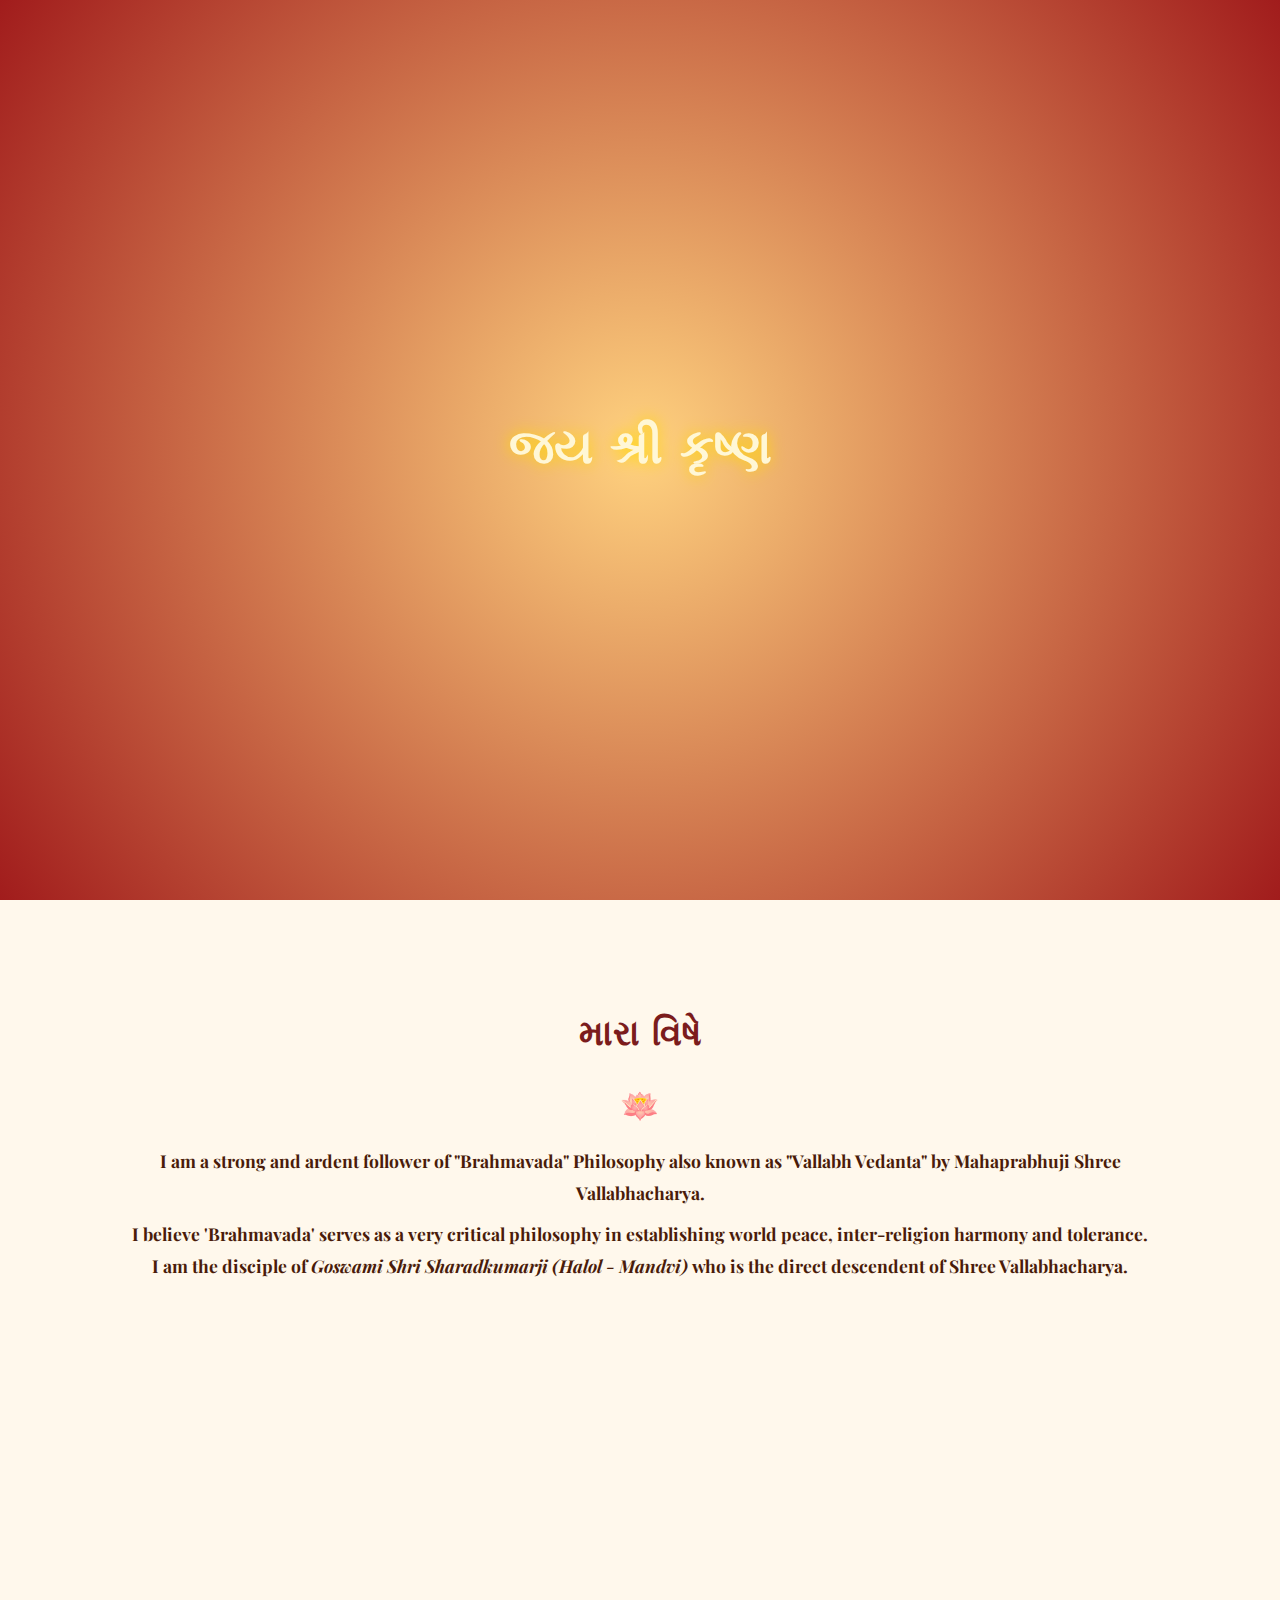
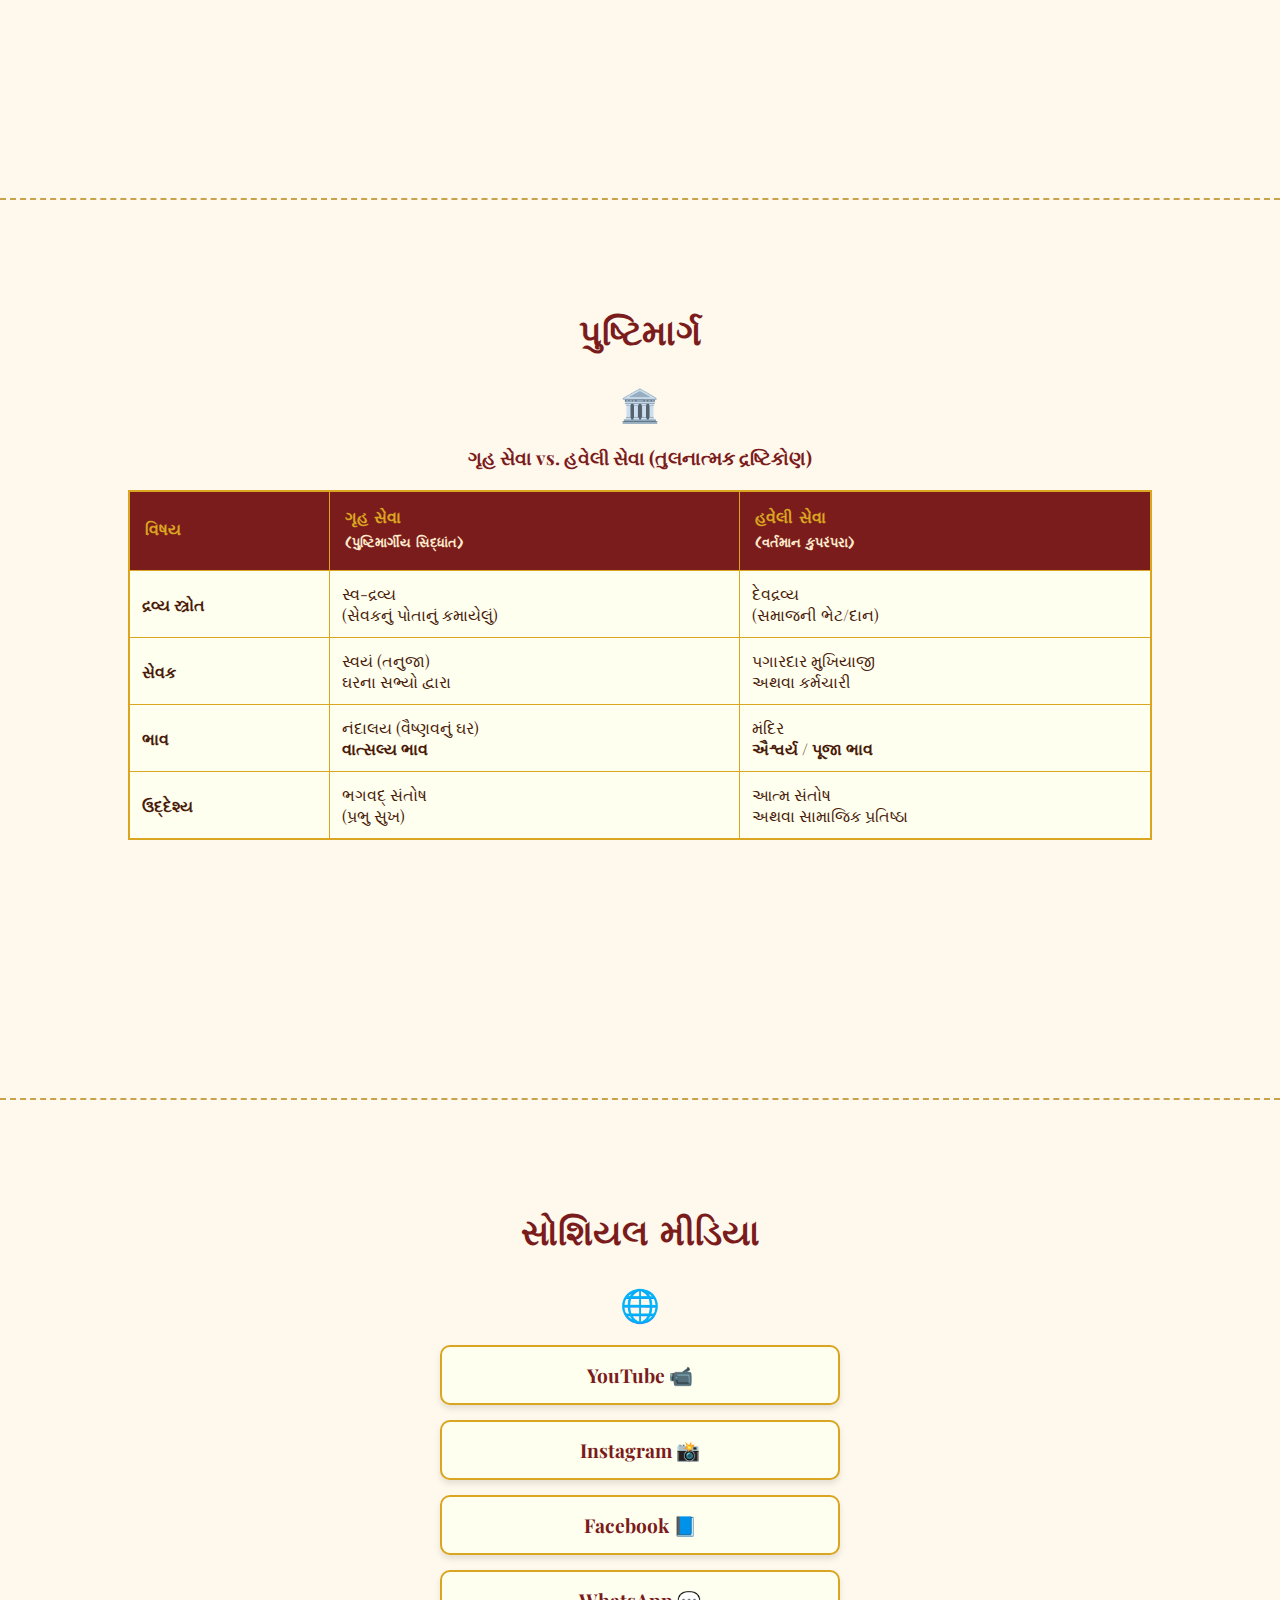
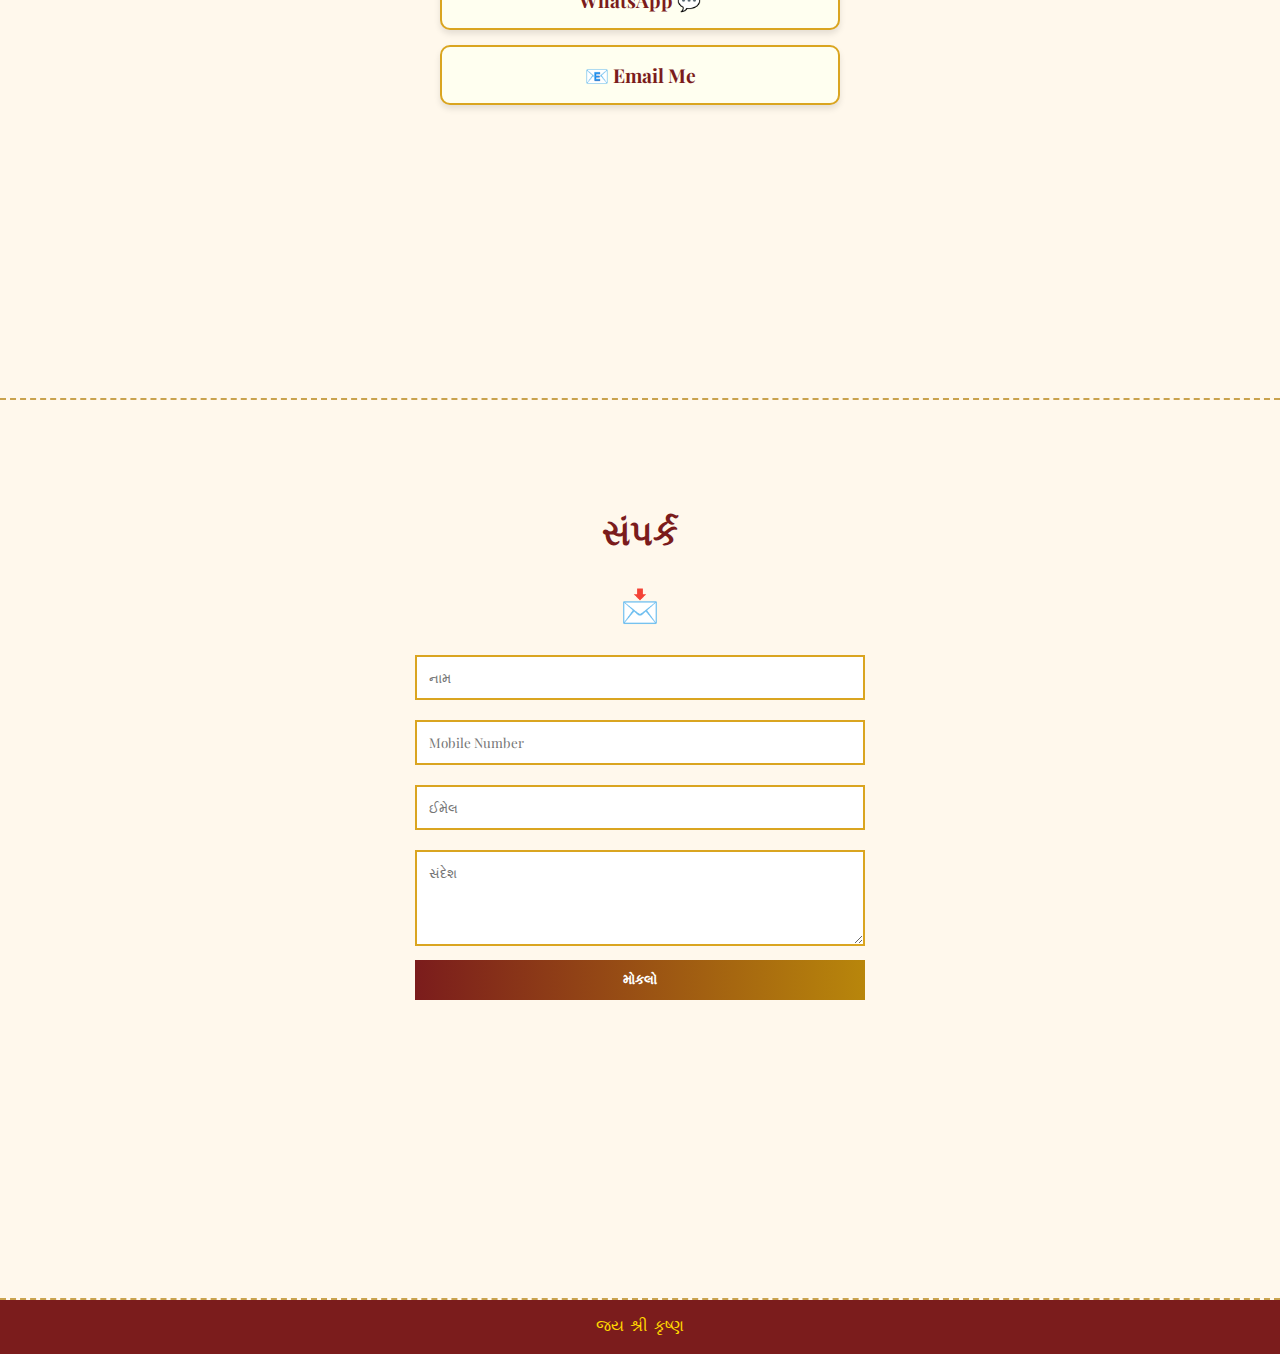
<file: mywebcode0.html>
<!DOCTYPE html>
<html lang="gu">
<head>
    <meta charset="UTF-8">
    <title>જય શ્રી કૃષ્ણ | પુષ્ટિમાર્ગીય વૈષ્ણવ વેબસાઇટ</title>
    <meta name="viewport" content="width=device-width, initial-scale=1.0">

    <link href="https://fonts.googleapis.com/css2?family=Yatra+One&family=Playfair+Display&display=swap" rel="stylesheet">

    <style>
        :root {
            --maroon: #7b1c1c;
            --gold: #daa520;
            --ivory: #fffff0;
            --text-dark: #4a1c0a;
        }

        * {
            margin: 0;
            padding: 0;
            box-sizing: border-box;
        }
        body {
            font-family: 'Playfair Display',serif;
            background: #fff8ec;
            color: #4a1c0a;
        }

        /* POPUP */
        #popup {
            position: fixed;
            top: 0;
            left: 0;
            width: 100%;
            height: 100%;
            background: radial-gradient(circle, #ffd27f, #a11c1c);
            display: flex;
            align-items: center;
            justify-content: center;
            z-index: 9999;
            text-align: center;
            animation: fadeIn 2s;
        }
        #popup h1 {
            font-family: 'Yatra One';
            font-size: 3rem;
            color: #fff7d6;
            text-shadow: 0 0 15px gold;
        }

        @keyframes fadeIn {
            from { opacity: 0; }
            to { opacity: 1; }
        }

        /* NAV */
        nav {
            position: fixed;
            top: 0;
            width: 100%;
            background: linear-gradient(to right, #7b1c1c, #b8860b);
            padding: 12px;
            z-index: 1000;
        }
        nav ul {
            display: flex;
            justify-content: center;
            list-style: none;
            padding: 0;
        }
        nav ul li a {
            color: #fff3c4;
            text-decoration: none;
            margin: 0 10px;
            font-weight: bold;
            font-size: 0.9rem;
        }

        /* SECTIONS */
        section {
            min-height: 100vh;
            padding: 110px 10% 60px;
            border-bottom: 2px dashed #c9a24d;
        }
        h1, h2 {
            font-family: 'Yatra One';
            text-align: center;
            color: #7b1c1c;
        }
        h1 {
            font-size: 2.2rem;
            margin: 20px 0;
        }
        h2 {
            font-size: 2.2rem;
            margin-bottom: 20px;
        }

        .divider {
            text-align: center;
            font-size: 2rem;
            color: gold;
            margin: 20px 0;
        }

        p {
            text-align: center;
            font-size: 1.1rem;
            line-height: 1.8;
            margin-bottom: 10px;
        }

        /* NEW SOCIAL MEDIA BUTTONS STYLE */
        .social-container {
            display: flex;
            flex-direction: column;
            gap: 15px;
            max-width: 400px;
            margin: auto;
        }
        .social-btn {
            display: block;
            text-decoration: none;
            background: var(--ivory);
            color: var(--maroon);
            border: 2px solid var(--gold);
            padding: 15px;
            text-align: center;
            font-weight: bold;
            font-size: 1.2rem;
            border-radius: 10px;
            transition: 0.3s;
            box-shadow: 0 4px 6px rgba(0,0,0,0.1);
        }
        .social-btn:hover {
            background: var(--maroon);
            color: var(--gold);
            transform: translateY(-3px);
        }

        /* CONTACT FORM */
        form {
            max-width: 450px;
            margin: auto;
        }
        input, textarea {
            width: 100%;
            padding: 12px;
            margin: 10px 0;
            border: 2px solid goldenrod;
            font-family: inherit;
        }
        button {
            width: 100%;
            padding: 12px;
            background: linear-gradient(to right, #7b1c1c, #b8860b);
            color: white;
            border: none;
            font-weight: bold;
            cursor: pointer;
        }

        /* FOOTER */
        footer {
            background: #7b1c1c;
            color: gold;
            text-align: center;
            padding: 15px;
            font-family: 'Yatra One';
        }
    </style>
</head>

<body>

    <div id="popup">
        <div>
            <h1>જય શ્રી કૃષ્ણ</h1>
        </div>
    </div>
    <nav>
        <ul>
            <li><a href="#home">Home</a></li>
            <li><a href="#about">About</a></li>
            <li><a href="#pushtimarg">પુષ્ટિમાર્ગ</a></li>
            <li><a href="#social">સોશિયલ મીડિયા</a></li>
            <li><a href="#contact">સંપર્ક</a></li>
        </ul>
    </nav>

    <section id="home">
        <p>|| શ્રીકૃષ્ણાય નમઃ ||</p>
        <p>|| શ્રીગોપીજનવલ્લભાય નમઃ ||</p>
        <p>|| શ્રીમદાચાર્યચરણકમલેભ્યો નમઃ ||</p>
        <p>|| શ્રીગુસાંઈજી પરમદયાલવે નમઃ ||</p>
        <p>|| શ્રીગુરવે નમઃ ||</p>
        <div style="text-align: center;">
    <img src="bhargavsinh.webp" alt="Bhargavsinh_Img" width="199">
    </div>
        <h1>Sisodiya Bhargavsinh Mahendrasinh</h1>
        
        <p>🙏 श्रीकृष्णदासानुदासोऽहम् ।</p>
        <p>🚩 પુષ્ટિમાર્ગીય વૈષ્ણવ</p>
        <p>🎓 BCA | 🛡️ Rajput | 🙏 Theist</p>
        <p>⚔️ 17th Generation Descendant of Shri Maharana Pratap</p>
        <p><i>“સર્વમ્ શ્રીકૃષ્ણાર્પણમસ્તુ”</i></p>
    </section>

    <section id="about">
        <h2>મારા વિષે</h2>
        <div class="divider">🪷</div>
        <p>
            <b>I am a strong and ardent follower of "Brahmavada" Philosophy also known as "Vallabh Vedanta" by Mahaprabhuji Shree Vallabhacharya.</b>
        </p>
        <p>
            <b>I believe 'Brahmavada' serves as a very critical philosophy in establishing world peace, inter-religion harmony and tolerance. I am the disciple of <i>Goswami Shri Sharadkumarji (Halol - Mandvi)</i> who is the direct descendent of Shree Vallabhacharya.</b>
        </p>
    </section>

    <section id="pushtimarg">
        <h2>પુષ્ટિમાર્ગ</h2>
        <div class="divider">🏛️</div>
        
        <div class="royal-card" style="overflow-x: auto;">
            <h3 style="text-align: center; color: var(--maroon); margin-bottom: 20px;">
                ગૃહ સેવા vs. હવેલી સેવા (તુલનાત્મક દ્રષ્ટિકોણ)
            </h3>

            <table style="width: 100%; border-collapse: collapse; border: 2px solid var(--gold); min-width: 600px;">
                <thead>
                    <tr style="background-color: var(--maroon); color: var(--gold);">
                        <th style="padding: 15px; border: 1px solid var(--gold); font-family: 'Yatra One', cursive; text-align: left;">વિષય</th>
                        <th style="padding: 15px; border: 1px solid var(--gold); font-family: 'Yatra One', cursive; text-align: left;">ગૃહ સેવા <br><span style="font-size: 0.8rem; color: #ffebcd;">(પુષ્ટિમાર્ગીય સિદ્ધાંત)</span></th>
                        <th style="padding: 15px; border: 1px solid var(--gold); font-family: 'Yatra One', cursive; text-align: left;">હવેલી સેવા <br><span style="font-size: 0.8rem; color: #ffebcd;">(વર્તમાન કુપરંપરા)</span></th>
                    </tr>
                </thead>
                <tbody style="background-color: var(--ivory); color: var(--text-dark);">
                    <tr>
                        <td style="padding: 12px; border: 1px solid var(--gold); font-weight: bold;">દ્રવ્ય સ્ત્રોત</td>
                        <td style="padding: 12px; border: 1px solid var(--gold);">સ્વ-દ્રવ્ય <br>(સેવકનું પોતાનું કમાયેલું)</td>
                        <td style="padding: 12px; border: 1px solid var(--gold);">દેવદ્રવ્ય <br>(સમાજની ભેટ/દાન)</td>
                    </tr>
                    <tr>
                        <td style="padding: 12px; border: 1px solid var(--gold); font-weight: bold;">સેવક</td>
                        <td style="padding: 12px; border: 1px solid var(--gold);">સ્વયં (તનુજા) <br>ઘરના સભ્યો દ્વારા</td>
                        <td style="padding: 12px; border: 1px solid var(--gold);">પગારદાર મુખિયાજી <br>અથવા કર્મચારી</td>
                    </tr>
                    <tr>
                        <td style="padding: 12px; border: 1px solid var(--gold); font-weight: bold;">ભાવ</td>
                        <td style="padding: 12px; border: 1px solid var(--gold);">નંદાલય (વૈષ્ણવનું ઘર) <br><strong>વાત્સલ્ય ભાવ</strong></td>
                        <td style="padding: 12px; border: 1px solid var(--gold);">મંદિર <br><strong>ઐશ્વર્ય / પૂજા ભાવ</strong></td>
                    </tr>
                    <tr>
                        <td style="padding: 12px; border: 1px solid var(--gold); font-weight: bold;">ઉદ્દેશ્ય</td>
                        <td style="padding: 12px; border: 1px solid var(--gold);">ભગવદ્ સંતોષ <br>(પ્રભુ સુખ)</td>
                        <td style="padding: 12px; border: 1px solid var(--gold);">આત્મ સંતોષ <br>અથવા સામાજિક પ્રતિષ્ઠા</td>
                    </tr>
                </tbody>
            </table>
        </div>
    </section>

    <section id="social">
        <h2>સોશિયલ મીડિયા</h2>
        <div class="divider">🌐</div>

        <div class="social-container">
        <a href="https://youtube.com/@voiceofbhargav?si=ChXA72Pi76BTTTIS" class="social-btn">YouTube 📹</a>
        <a href="https://www.instagram.com/bs_pushtisoul" class="social-btn">Instagram 📸</a>
        <a href="https://www.facebook.com/share/1DnjcRcZDT/" class="social-btn">Facebook 📘</a>
        <a href="https://wa.me/message/2Q3XY4RZ22IJK1" class="social-btn">WhatsApp 💬</a>
        <a href="mailto:bhargavsinh.bca@gmail.com" class="social-btn">📧 Email Me</a>

        </div>
    </section>

    <section id="contact">
        <h2>સંપર્ક</h2>
        <div class="divider">📩</div>
        <form>
            <input type="text" placeholder="નામ">
            <input type="number" placeholder="Mobile Number">
            <input type="email" placeholder="ઈમેલ">
            <textarea rows="4" placeholder="સંદેશ"></textarea>
            <button type="button">મોકલો</button>
        </form>
    </section>

    <footer>
        જય શ્રી કૃષ્ણ
    </footer>

    <script>
        setTimeout(()=> {
            document.getElementById("popup").style.display = "none";
        }, 3000);
    </script>

</body>
</html>
</file>
